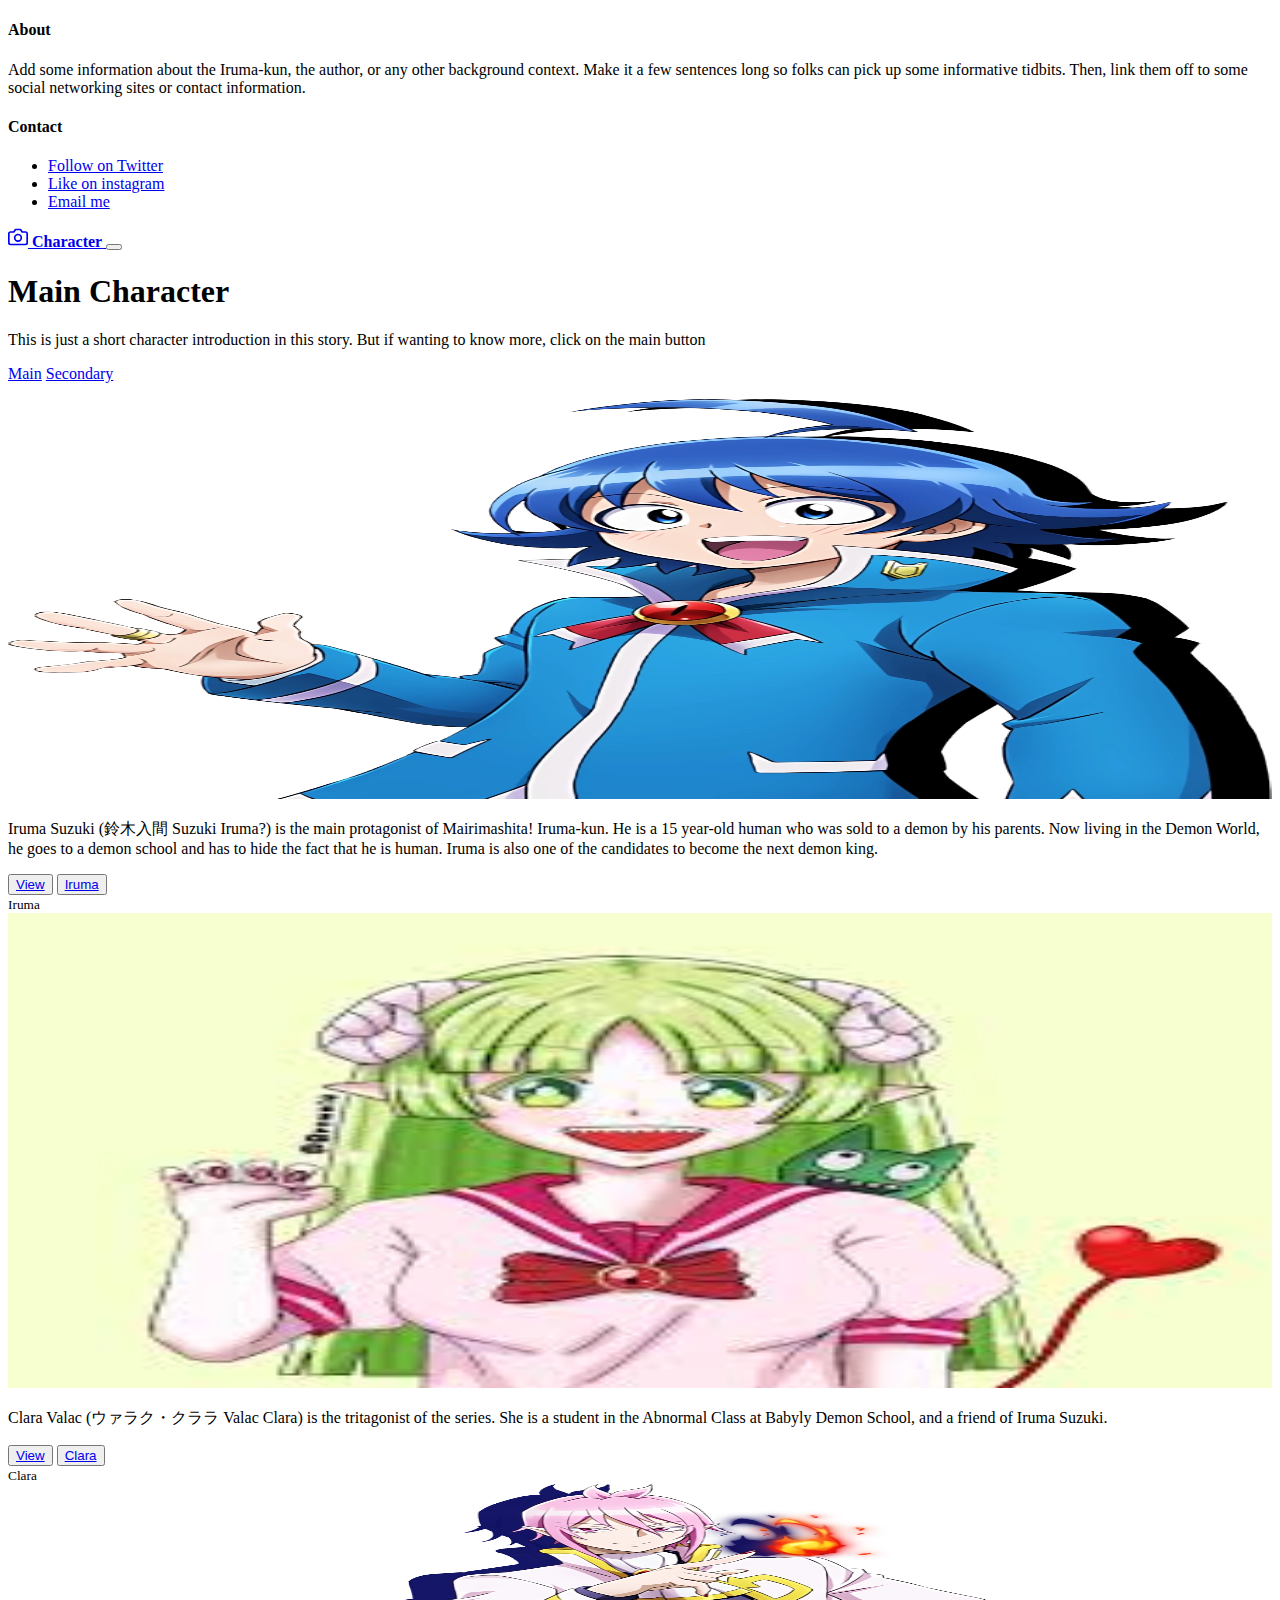
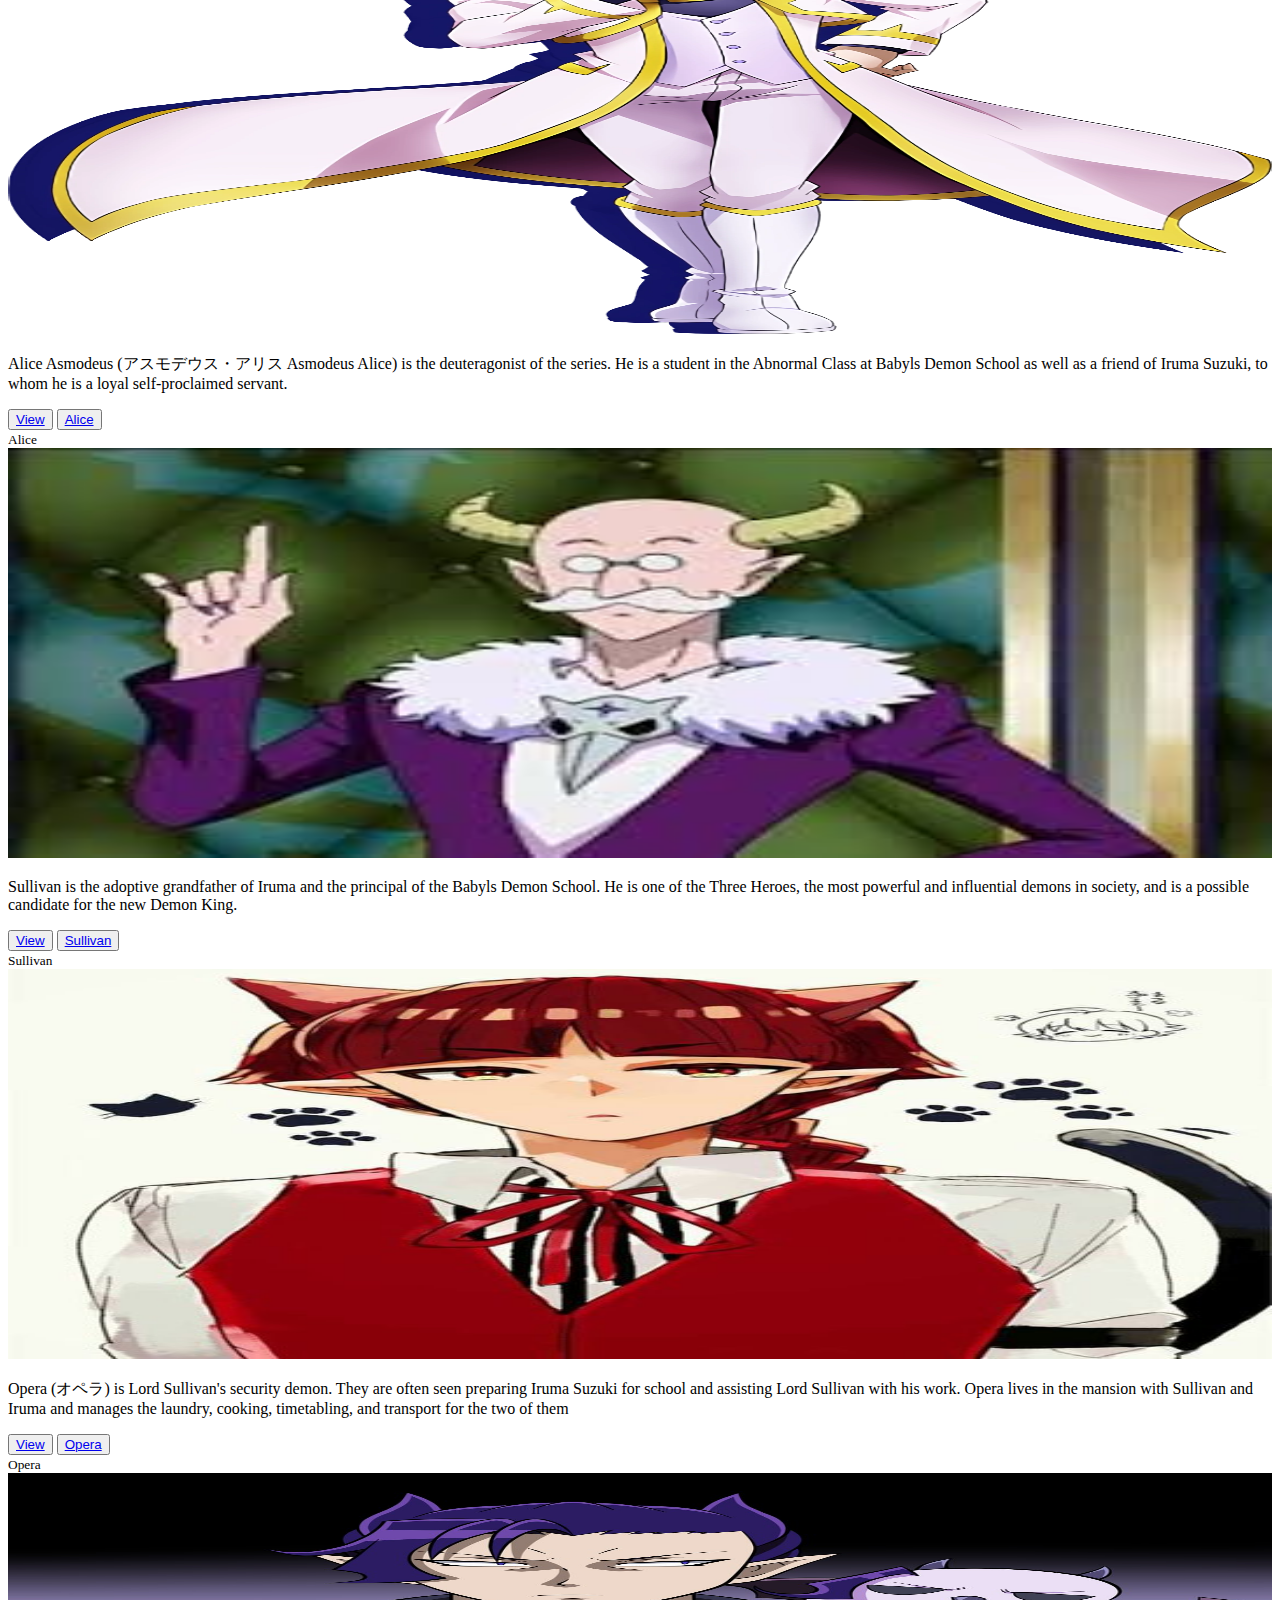
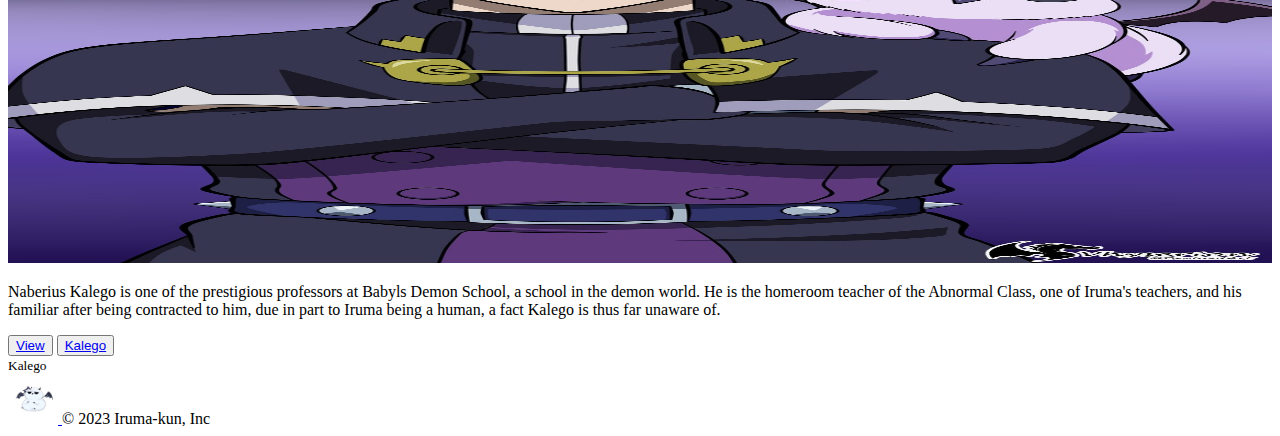
<file: JuliaWork-main/BS/Html/character.html>
<!DOCTYPE html>
<html lang="en">

<head>
    <meta charset="UTF-8">
    <meta http-equiv="X-UA-Compatible" content="IE=edge">
    <meta name="viewport" content="width=device-width, initial-scale=1.0">
    <title>Create website with BS5</title>
    <link href="https://cdn.jsdelivr.net/npm/bootstrap@5.3.0-alpha1/dist/css/bootstrap.min.css " rel="stylesheet " integrity="sha384-GLhlTQ8iRABdZLl6O3oVMWSktQOp6b7In1Zl3/Jr59b6EGGoI1aFkw7cmDA6j6gD " crossorigin="anonymous ">
    <script src="https://cdn.jsdelivr.net/npm/bootstrap@5.3.0-alpha1/dist/js/bootstrap.bundle.min.js " integrity="sha384-w76AqPfDkMBDXo30jS1Sgez6pr3x5MlQ1ZAGC+nuZB+EYdgRZgiwxhTBTkF7CXvN " crossorigin="anonymous "></script>
</head>

<body>
    <svg xmlns=" http://www.w3.org/2000/svg " style="display: none; ">
        <symbol id="bootstrap " viewBox="0 0 118 94 ">
          <title>Bootstrap</title>
          <path fill-rule="evenodd " clip-rule="evenodd " d="M24.509 0c-6.733 0-11.715 5.893-11.492 12.284.214 6.14-.064 14.092-2.066 20.577C8.943 39.365 5.547 43.485 0 44.014v5.972c5.547.529 8.943 4.649 10.951 11.153 2.002 6.485 2.28 14.437 2.066 20.577C12.794
        88.106 17.776 94 24.51 94H93.5c6.733 0 11.714-5.893 11.491-12.284-.214-6.14.064-14.092 2.066-20.577 2.009-6.504 5.396-10.624 10.943-11.153v-5.972c-5.547-.529-8.934-4.649-10.943-11.153-2.002-6.484-2.28-14.437-2.066-20.577C105.214 5.894 100.233 0 93.5
        0H24.508zM80 57.863C80 66.663 73.436 72 62.543 72H44a2 2 0 01-2-2V24a2 2 0 012-2h18.437c9.083 0 15.044 4.92 15.044 12.474 0 5.302-4.01 10.049-9.119 10.88v.277C75.317 46.394 80 51.21 80 57.863zM60.521 28.34H49.948v14.934h8.905c6.884 0 10.68-2.772 10.68-7.727
        0-4.643-3.264-7.207-9.012-7.207zM49.948 49.2v16.458H60.91c7.167 0 10.964-2.876 10.964-8.281 0-5.406-3.903-8.178-11.425-8.178H49.948z "></path>
        </symbol>
        <symbol id="facebook " viewBox="0 0 16 16 ">
          <path d="M16 8.049c0-4.446-3.582-8.05-8-8.05C3.58 0-.002 3.603-.002 8.05c0 4.017 2.926 7.347 6.75 7.951v-5.625h-2.03V8.05H6.75V6.275c0-2.017 1.195-3.131 3.022-3.131.876 0 1.791.157 1.791.157v1.98h-1.009c-.993 0-1.303.621-1.303 1.258v1.51h2.218l-.354
        2.326H9.25V16c3.824-.604 6.75-3.934 6.75-7.951z "></path>
        </symbol>
        <symbol id="instagram " viewBox="0 0 16 16 ">
            <path d="M8 0C5.829 0 5.556.01 4.703.048 3.85.088 3.269.222 2.76.42a3.917 3.917 0 0 0-1.417.923A3.927 3.927 0 0 0 .42 2.76C.222 3.268.087 3.85.048 4.7.01 5.555 0 5.827 0 8.001c0 2.172.01 2.444.048 3.297.04.852.174 1.433.372 1.942.205.526.478.972.923
        1.417.444.445.89.719 1.416.923.51.198 1.09.333 1.942.372C5.555 15.99 5.827 16 8 16s2.444-.01 3.298-.048c.851-.04 1.434-.174 1.943-.372a3.916 3.916 0 0 0 1.416-.923c.445-.445.718-.891.923-1.417.197-.509.332-1.09.372-1.942C15.99 10.445 16 10.173 16
        8s-.01-2.445-.048-3.299c-.04-.851-.175-1.433-.372-1.941a3.926 3.926 0 0 0-.923-1.417A3.911 3.911 0 0 0 13.24.42c-.51-.198-1.092-.333-1.943-.372C10.443.01 10.172 0 7.998 0h.003zm-.717 1.442h.718c2.136 0 2.389.007 3.232.046.78.035 1.204.166 1.486.275.373.145.64.319.92.599.28.28.453.546.598.92.11.281.24.705.275
        1.485.039.843.047 1.096.047 3.231s-.008 2.389-.047 3.232c-.035.78-.166 1.203-.275 1.485a2.47 2.47 0 0 1-.599.919c-.28.28-.546.453-.92.598-.28.11-.704.24-1.485.276-.843.038-1.096.047-3.232.047s-2.39-.009-3.233-.047c-.78-.036-1.203-.166-1.485-.276a2.478
        2.478 0 0 1-.92-.598 2.48 2.48 0 0 1-.6-.92c-.109-.281-.24-.705-.275-1.485-.038-.843-.046-1.096-.046-3.233 0-2.136.008-2.388.046-3.231.036-.78.166-1.204.276-1.486.145-.373.319-.64.599-.92.28-.28.546-.453.92-.598.282-.11.705-.24 1.485-.276.738-.034
        1.024-.044 2.515-.045v.002zm4.988 1.328a.96.96 0 1 0 0 1.92.96.96 0 0 0 0-1.92zm-4.27 1.122a4.109 4.109 0 1 0 0 8.217 4.109 4.109 0 0 0 0-8.217zm0 1.441a2.667 2.667 0 1 1 0 5.334 2.667 2.667 0 0 1 0-5.334z "></path>
        </symbol>
        <symbol id="twitter " viewBox="0 0 16 16 ">
          <path d="M5.026 15c6.038 0 9.341-5.003 9.341-9.334 0-.14 0-.282-.006-.422A6.685 6.685 0 0 0 16 3.542a6.658 6.658 0 0 1-1.889.518 3.301 3.301 0 0 0 1.447-1.817 6.533 6.533 0 0 1-2.087.793A3.286 3.286 0 0 0 7.875 6.03a9.325 9.325 0 0 1-6.767-3.429
        3.289 3.289 0 0 0 1.018 4.382A3.323 3.323 0 0 1 .64 6.575v.045a3.288 3.288 0 0 0 2.632 3.218 3.203 3.203 0 0 1-.865.115 3.23 3.23 0 0 1-.614-.057 3.283 3.283 0 0 0 3.067 2.277A6.588 6.588 0 0 1 .78 13.58a6.32 6.32 0 0 1-.78-.045A9.344 9.344 0 0 0
        5.026 15z "></path>
        </symbol>
      </svg>
    <main>
        <header>
            <div class="collapse bg-info" id="navbarHeader">
                <div class="container">
                    <div class="row">
                        <div class="col-sm-8 col-md-7 py-4">
                            <h4 class="text-white">About</h4>
                            <p class="text-white">Add some information about the Iruma-kun, the author, or any other background context. Make it a few sentences long so folks can pick up some informative tidbits. Then, link them off to some social networking sites or contact
                                information.
                            </p>
                        </div>
                        <div class="col-sm-4 offset-md-1 py-4">
                            <h4 class="text-white">Contact</h4>
                            <ul class="list-unstyled">
                                <li><a href="https://twitter.com/nep_irumakun" class="text-white">Follow on Twitter</a></li>
                                <li><a href="https://www.instagram.com/nep_irumakun/" class="text-white">Like on instagram</a></li>
                                <li><a href="#" class="text-white">Email me</a></li>
                            </ul>
                        </div>
                    </div>
                </div>
            </div>
            <div class="navbar navbar-dark bg-info shadow-sm">
                <div class="container">
                    <a href="#" class="navbar-brand d-flex align-items-center">
                        <svg xmlns="http://www.w3.org/2000/svg" width="20" height="20" fill="none" stroke="currentColor" stroke-linecap="round" stroke-linejoin="round" stroke-width="2" aria-hidden="true" class="me-2" viewBox="0 0 24 24"><path d="M23 19a2 2 0 0 1-2 2H3a2 2 0 0 1-2-2V8a2 2 0 0 1 2-2h4l2-3h6l2 3h4a2 2 0 0 1 2 2z"></path><circle cx="12" cy="13" r="4"></circle></svg>
                        <strong>Character</strong>
                    </a>
                    <button class="navbar-toggler" type="button" data-bs-toggle="collapse" data-bs-target="#navbarHeader" aria-controls="navbarHeader" aria-expanded="false" aria-label="Toggle navigation">
                  <span class="navbar-toggler-icon"></span>
                </button>
                </div>
            </div>
        </header>
        <section class="py-5 text-center container">
            <div class="row py-lg-5">
                <div class="col-lg-6 col-md-8 mx-auto">
                    <h1 class="fw-light">Main Character</h1>
                    <p class="lead text-muted">This is just a short character introduction in this story. But if wanting to know more, click on the main button</p>
                    <p>
                        <a href="https://istoon.com/anime-detail/107693/Mairimashita!-Iruma-kun/character" class="btn btn-primary my-2">Main</a>
                        <a href="#" class="btn btn-secondary my-2">Secondary</a>
                    </p>
                </div>
            </div>
        </section>

        <div class="album py-5 bg-light ">
            <div class="container " id="scroll-target">
                <div class="row row-cols-1 row-cols-sm-2 row-cols-md-3 g-3 ">

                    <div class="col ">
                        <div class="card shadow-sm ">
                            <a href="https://mairimashita-irumakun.fandom.com/wiki/Iruma_Suzuki">
                                <img class="card-img-top " src="/JuliaWork-main/BS/img/Iruma_Suzuki.webp" class="d-block mx-lg-auto img-fluid " alt="Suzuki Iruma" width="100% " height="400 " role="img " aria-label="Placeholder: Thumbnail " preserveAspectRatio="xMidYMid slice" focusable="false ">
                            </a>
                            <div class="card-body ">
                                <p class="card-text ">Iruma Suzuki (鈴木入間 Suzuki Iruma?) is the main protagonist of Mairimashita! Iruma-kun. He is a 15 year-old human who was sold to a demon by his parents. Now living in the Demon World, he goes to a demon school and has to
                                    hide the fact that he is human. Iruma is also one of the candidates to become the next demon king.</p>
                                <div class="d-flex justify-content-between align-items-center ">
                                    <div class="btn-group ">
                                        <button type="button" class="btn btn-sm btn-outline-secondary "><a href="/" class="text-muted text-decoration-none">View</a></button>
                                        <button type="button " class="btn btn-sm btn-outline-secondary "><a href="/" class="text-muted text-decoration-none">Iruma</a></button>
                                    </div>
                                    <small class="text-muted ">Iruma</small>
                                </div>
                            </div>
                        </div>
                    </div>

                    <div class="col ">
                        <div class="card shadow-sm ">
                            <a href="https://mairimashita-irumakun.fandom.com/wiki/Valac_Clara">
                                <img class="card-img-top " src="/JuliaWork-main/BS/img/Clara.jfif" class="d-block mx-lg-auto img-fluid " alt="Clara" width="100% " height="475" role="img " aria-label="Placeholder: Thumbnail " preserveAspectRatio="xMidYMid slice" focusable="false ">
                            </a>
                            <div class="card-body ">
                                <p class="card-text ">Clara Valac (ウァラク・クララ Valac Clara) is the tritagonist of the series. She is a student in the Abnormal Class at Babyly Demon School, and a friend of Iruma Suzuki.</p>
                                <div class="d-flex justify-content-between align-items-center ">
                                    <div class="btn-group ">
                                        <button type="button " class="btn btn-sm btn-outline-secondary "><a href="/" class="text-muted text-decoration-none">View</a></button>
                                        <button type="button " class="btn btn-sm btn-outline-secondary "><a href="/" class="text-muted text-decoration-none">Clara</a></button>
                                    </div>
                                    <small class="text-muted ">Clara</small>
                                </div>
                            </div>
                        </div>
                    </div>

                    <div class="col ">
                        <div class="card shadow-sm ">
                            <a href="https://mairimashita-irumakun.fandom.com/wiki/Asmodeus_Alice">
                                <img class="card-img-top " src="/JuliaWork-main/BS/img/Asmodeus_Alice.webp" class="d-block mx-lg-auto img-fluid " alt="Alice" width="100% " height="450 " role="img " aria-label="Placeholder: Thumbnail " preserveAspectRatio="xMidYMid slice" focusable="false ">
                            </a>
                            <div class="card-body ">
                                <p class="card-text ">Alice Asmodeus (アスモデウス・アリス Asmodeus Alice) is the deuteragonist of the series. He is a student in the Abnormal Class at Babyls Demon School as well as a friend of Iruma Suzuki, to whom he is a loyal self-proclaimed servant.</p>
                                <div class="d-flex justify-content-between align-items-center ">
                                    <div class="btn-group ">
                                        <button type="button " class="btn btn-sm btn-outline-secondary "><a href="#" class="text-muted text-decoration-none">View</a></button>
                                        <button type="button " class="btn btn-sm btn-outline-secondary "><a href="#" class="text-muted text-decoration-none">Alice</a></button>
                                    </div>
                                    <small class="text-muted ">Alice</small>
                                </div>
                            </div>
                        </div>
                    </div>

                    <div class="col ">
                        <div class="card shadow-sm ">
                            <a href="https://mairimashita-irumakun.fandom.com/wiki/Lord_Sullivan">
                                <img class="card-img-top " src="/JuliaWork-main/BS/img/Sullivan.jfif" class="d-block mx-lg-auto img-fluid " alt="Sullivan" width="100% " height="410" role="img " aria-label="Placeholder: Thumbnail " preserveAspectRatio="xMidYMid slice" focusable="false ">
                            </a>
                            <div class="card-body ">
                                <p class="card-text ">Sullivan is the adoptive grandfather of Iruma and the principal of the Babyls Demon School. He is one of the Three Heroes, the most powerful and influential demons in society, and is a possible candidate for the new Demon
                                    King.
                                </p>
                                <div class="d-flex justify-content-between align-items-center ">
                                    <div class="btn-group ">
                                        <button type="button " class="btn btn-sm btn-outline-secondary "><a href="#" class="text-muted text-decoration-none">View</a></button>
                                        <button type="button " class="btn btn-sm btn-outline-secondary "><a href="#" class="text-muted text-decoration-none">Sullivan</a></button>
                                    </div>
                                    <small class="text-muted ">Sullivan</small>
                                </div>
                            </div>
                        </div>
                    </div>

                    <div class="col ">
                        <div class="card shadow-sm ">
                            <a href="https://mairimashita-irumakun.fandom.com/wiki/Opera">
                                <img class="card-img-top " src="/JuliaWork-main/BS/img/Opera3.jpg" class="d-block mx-lg-auto img-fluid " alt="Opera" width="100% " height="390" role="img " aria-label="Placeholder: Thumbnail " preserveAspectRatio="xMidYMid slice" focusable="false ">
                            </a>
                            <div class="card-body ">
                                <p class="card-text ">Opera (オペラ) is Lord Sullivan's security demon. They are often seen preparing Iruma Suzuki for school and assisting Lord Sullivan with his work. Opera lives in the mansion with Sullivan and Iruma and manages the laundry,
                                    cooking, timetabling, and transport for the two of them</p>
                                <div class="d-flex justify-content-between align-items-center ">
                                    <div class="btn-group ">
                                        <button type="button " class="btn btn-sm btn-outline-secondary "><a href="#" class="text-muted text-decoration-none">View</a></button>
                                        <button type="button " class="btn btn-sm btn-outline-secondary "><a href="#" class="text-muted text-decoration-none">Opera</a></button></div>
                                    <small class="text-muted ">Opera</small>
                                </div>
                            </div>
                        </div>
                    </div>

                    <div class="col ">
                        <div class="card shadow-sm ">
                            <a href="https://mairimashita-irumakun.fandom.com/wiki/Naberius_Kalego">
                                <img class="card-img-top " src="/JuliaWork-main/BS/img/Kalego1.jfif" class="d-block mx-lg-auto img-fluid " alt="Kalego" width="100% " height="390" role="img " aria-label="Placeholder: Thumbnail " preserveAspectRatio="xMidYMid slice" focusable="false ">
                            </a>
                            <div class="card-body ">
                                <p class="card-text ">Naberius Kalego is one of the prestigious professors at Babyls Demon School, a school in the demon world. He is the homeroom teacher of the Abnormal Class, one of Iruma's teachers, and his familiar after being contracted
                                    to him, due in part to Iruma being a human, a fact Kalego is thus far unaware of.</p>
                                <div class="d-flex justify-content-between align-items-center ">
                                    <div class="btn-group ">
                                        <button type="button " class="btn btn-sm btn-outline-secondary "><a href="#" class="text-muted text-decoration-none">View</a></button>
                                        <button type="button " class="btn btn-sm btn-outline-secondary "><a href="#" class="text-muted text-decoration-none">Kalego</a></button>
                                    </div>
                                    <small class="text-muted ">Kalego</small>
                                </div>
                            </div>
                        </div>
                    </div>
                </div>
                <div class="container">
                    <footer class="d-flex flex-wrap justify-content-between align-items-center py-3 my-4 border-top">
                        <div class="col-md-4 d-flex align-items-center">
                            <a href="/JuliaWork-main/BS/Html/index.html" class="mb-3 me-2 mb-md-0 text-muted text-decoration-none lh-1">
                                <img src="/JuliaWork-main/BS/img/Logo.jpg" alt="logo" width="50" height="50">
                            </a>
                            <span class="mb-3 mb-md-0 text-muted">© 2023 Iruma-kun, Inc</span>
                        </div>
                    </footer>
                </div>
            </div>
</body>

</html>
</file>
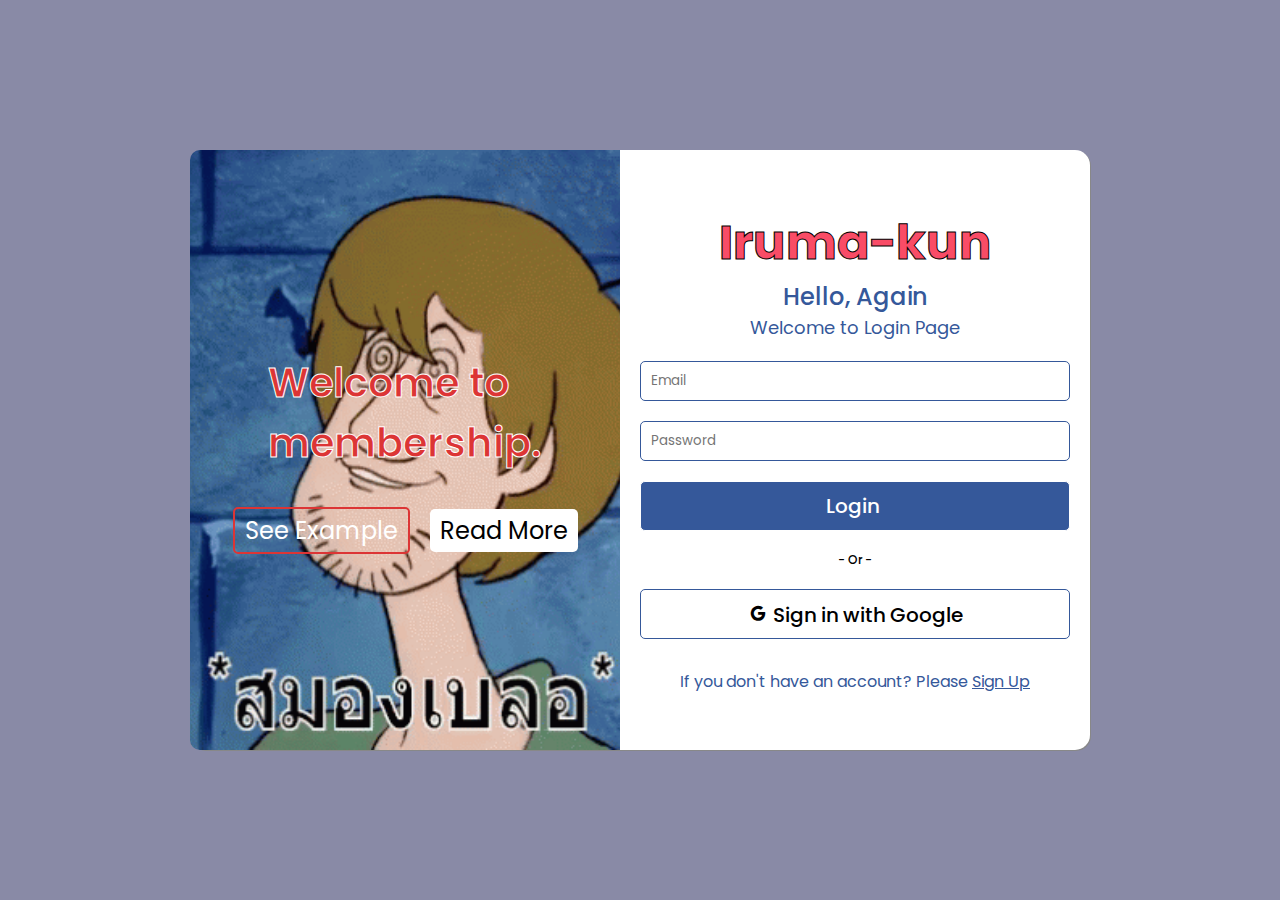
<file: JuliaWork-main/BS/Html/SignIn_SignUp-main/sign-in.html>
<!DOCTYPE html>
<html lang="en">

<head>
    <meta charset="UTF-8">
    <meta http-equiv="X-UA-Compatible" content="IE=edge">
    <meta name="viewport" content="width=device-width, initial-scale=1.0">
    <link rel="stylesheet" href="style.css">
    <link href='https://unpkg.com/boxicons@2.1.2/css/boxicons.min.css' rel='stylesheet'>

    <script>
        function validateForm() {
            let email = document.forms["sign_up"]["email"].value;
            let password = document.forms["sign_up"]["password"].value;

            if (email == "") {
                alert("Email must be filled out");
                return false;
            }
            if (password == "") {
                alert("Password must be filled out");
                return false;
            }
            if (password.length < 8) {
                alert("Password lenght must be more 8 character ");
                return false;
            }
        }
    </script>

    <title>Sign up | Sign in</title>
</head>

<body>

    <div class="container">
        <div class="col-left">
            <div class="info-left">
                <div class="text-display">
                    Welcome to <br> membership.
                </div>
                <div class="btn-left ">
                    <div class="example "><a href="# ">See Example</a></div>
                    <div class="more "><a href="# ">Read More</a></div>
                </div>
            </div>

        </div>
        <div class="col-right ">
            <div class="logo "> Iruma-kun</div>
            <div class="text-welcome ">Hello, Again</div>
            <div class="text-detail ">Welcome to Login Page</div>
            <div class="form ">
                <form name="sign_up " action="# " onsubmit="return validateForm() " method="POST ">
                    <input type="email " name="email " id="email " placeholder="Email " class="email ">
                    <input type="password " name="password " id="password " placeholder="Password " class="password ">
                    <input type="submit " value="Login " class="button ">
                    <div class="hr ">- Or -</div>
                    <div class="btn "><a href="# "><i class='bx bxl-google'></i> Sign in with Google</a>
                    </div>
                </form>
            </div>
            <div class="text-signup ">If you don't have an account? Please
                <a href="sign-up.html ">Sign Up</a>
            </div>
        </div>
    </div>

</body>

</html>

</html>
</file>
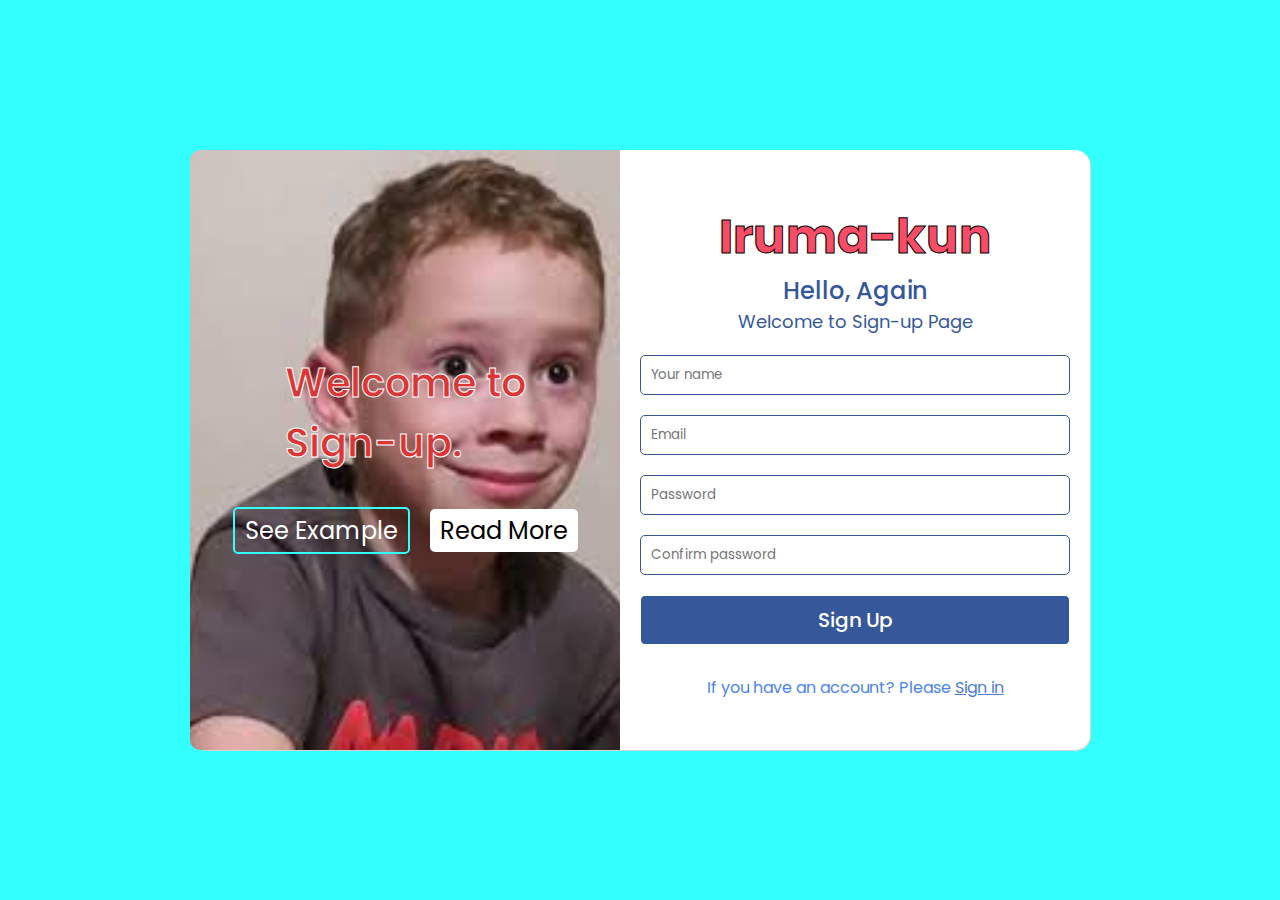
<file: JuliaWork-main/BS/Html/SignIn_SignUp-main/sign-up.html>
<!DOCTYPE html>
<html lang="en">

<head>
    <meta charset="UTF-8">
    <meta http-equiv="X-UA-Compatible" content="IE=edge">
    <meta name="viewport" content="width=device-width, initial-scale=1.0">
    <link rel="stylesheet" href="style_1.css">
    <link href='https://unpkg.com/boxicons@2.1.2/css/boxicons.min.css' rel='stylesheet'>

    <script>
        function validateForm() {
            let email = document.forms["sign_in"]["email"].value;
            let password = document.forms["sign_in"]["password"].value;

            if (email == "") {
                alert("Email must be filled out");
                return false;
            }
            if (password == "") {
                alert("Password must be filled out");
                return false;
            }
            if (password.length < 8) {
                alert("Password lenght must be more 8 character ");
                return false;
            }
        }
    </script>

    <title>Sign up | Sign in</title>
</head>

<body>

    <div class="container">
        <div class="col-left">
            <div class="info-left">
                <div class="text-display">
                    Welcome to <br> Sign-up.
                </div>
                <div class="btn-left">
                    <div class="example"><a href="#">See Example</a></div>
                    <div class="more"><a href="#">Read More</a></div>
                </div>
            </div>

        </div>
        <div class="col-right">
            <div class="logo">Iruma-kun</div>
            <div class="text-welcome">Hello, Again</div>
            <div class="text-detail">Welcome to Sign-up Page</div>
            <div class="form">
                <form name="sign_in" action="#" onsubmit="return validateForm()" method="POST">
                    <input type="yourname " name="yourname" id="yourname" placeholder="Your name " class="yourname">
                    <input type="email " name="email" id="email" placeholder="Email " class="email ">
                    <input type="password" name="password" id="password" placeholder="Password " class="password ">
                    <input type="confirmpassword" name="confirmpassword" id="confirmpassword" placeholder="Confirm password " class="confirmpassword ">
                    <input type="submit" value="Sign Up" class="button ">
                </form>
            </div>
            <div class="text-signup ">If you have an account? Please
                <a href="sign-in.html ">Sign in</a>
            </div>
        </div>
    </div>

</body>

</html>

</html>
</file>
<file: JuliaWork-main/BS/Html/SignIn_SignUp-main/style.css>
@import url('https://fonts.googleapis.com/css2?family=Poppins:wght@300;400;500;600&display=swap');
* {
    font-family: 'Poppins', sans-serif;
    margin: 0;
    padding: 0;
    box-sizing: border-box;
}

body {
    height: 100vh;
    display: flex;
    align-items: center;
    justify-content: center;
    background-color: #898AA6;
}

.container {
    width: 900px;
    height: 600px;
    background-color: #fff;
    box-shadow: 1px 1px #888888;
    border-radius: 15px;
    display: flex;
}

.container .col-left {
    width: 50%;
    height: 100%;
    background-color: #35589A;
    border-radius: 10px 0px 0px 10px;
    /* background-image: url('andrew-neel-ute2XAFQU2I-unsplash.jpg'); */
    background-image: url('/JuliaWork-main/BS/img/Funny2.gif');
    background-position: center;
    background-repeat: no-repeat;
    background-size: cover;
    object-fit: cover;
}

.container .col-left .info-left {
    /* margin-top: 20px; */
    width: 100%;
    height: 100%;
    display: flex;
    flex-direction: column;
    justify-content: center;
    align-items: center;
}

.container .col-left .info-left .text-display {
    font-size: 40px;
    font-weight: 600;
    color: #DC3535;
    -webkit-text-stroke: 1px white;
}

.container .col-left .info-left .btn-left {
    margin-top: 40px;
    font-size: 24px;
    font-weight: 400px;
    display: flex;
    flex-direction: row;
    justify-content: space-between;
}

.container .col-left .info-left .btn-left .example a {
    text-decoration: none;
    color: #fff;
    border: 2px solid #DC3535;
    padding: 5px 10px;
    border-radius: 5px;
}

.container .col-left .info-left .btn-left .example a:hover {
    /* text-decoration: none; */
    color: #000;
    background-color: #fff;
    border: transparent;
    cursor: pointer;
    transition: all 0.3s ease;
}

.container .col-left .info-left .btn-left .more a {
    text-decoration: none;
    color: #000;
    background-color: #fff;
    padding: 5px 10px;
    border-radius: 5px;
    margin-left: 20px;
}

.container .col-left .info-left .btn-left .more a:hover {
    /* text-decoration: none; */
    color: #000;
    background-color: transparent;
    border: 2px solid #DC3535;
    padding: 5px 10px;
    border-radius: 5px;
    cursor: pointer;
    transition: all 0.3s ease;
}

.container .col-right {
    width: 50%;
    height: 100%;
    background-color: #fff;
    border-radius: 0px 10px 10px 0px;
    margin-left: 20px;
    margin-right: 20px;
    display: flex;
    flex-direction: column;
    align-items: center;
    justify-content: center;
}

.container .col-right .logo {
    font-size: 48px;
    font-weight: 700;
    color: #F94C66;
    -webkit-text-stroke: 1px #000;
}

.container .col-right .text-welcome {
    font-size: 24px;
    font-weight: 500;
    color: #35589A;
}

.container .col-right .text-detail {
    font-size: 18px;
    font-weight: 400;
    color: #35589A;
}

.container .col-right .form {
    display: flex;
    flex-direction: column;
}

.container .col-right .form .email,
.container .col-right .form .password {
    width: 100%;
    height: 40px;
    margin-top: 20px;
    border: 1px solid #35589A;
    border-radius: 5px;
    padding: 10px;
}

.container .col-right .form .button {
    width: 100%;
    height: 50px;
    margin-top: 20px;
    background-color: #35589A;
    color: #fff;
    border-radius: 5px;
    border: 1px solid #fff;
    font-size: 20px;
    font-weight: 500;
    text-align: center;
}

.container .col-right .form .button:hover {
    border: 1px solid #35589A;
    background-color: transparent;
    color: #000;
    cursor: pointer;
}

.container .col-right .form .hr {
    margin-top: 20px;
    /* margin-left: 45%; */
    color: #000;
    font-size: 12px;
    font-weight: 500;
    text-align: center;
}

.container .col-right .form .btn {
    width: 100%;
    height: 50px;
    margin-top: 20px;
    background-color: transparent;
    border-radius: 5px;
    border: 1px solid #35589A;
    font-size: 20px;
    font-weight: 500;
    text-align: center;
    padding-top: 10px;
    text-decoration: none;
}

.container .col-right .form .btn a {
    text-decoration: none;
    color: #000;
}

.container .col-right .form .btn:hover {
    text-decoration: none;
    color: #fff;
    background-color: #35589A;
}

.container .col-right .form .btn a:hover {
    text-decoration: none;
    color: #fff;
}

.container .col-right .text-signup {
    font-size: 16px;
    font-weight: 400;
    color: #35589A;
    margin-top: 30px;
}

.container .col-right .text-signup a {
    /* text-decoration: none; */
    color: #35589A;
}
</file>
<file: JuliaWork-main/BS/Html/SignIn_SignUp-main/style_1.css>
@import url('https://fonts.googleapis.com/css2?family=Poppins:wght@300;400;500;600&display=swap');
* {
    font-family: 'Poppins', sans-serif;
    margin: 0;
    padding: 0;
    box-sizing: border-box;
}

body {
    height: 100vh;
    display: flex;
    align-items: center;
    justify-content: center;
    background-color: #33FFFF;
    /* background-color: #0b0f67; */
}

.container {
    width: 900px;
    height: 600px;
    background-color: #fff;
    /* background-color: rgb(107, 98, 237); */
    box-shadow: 1px 1px #d8d5d5;
    border-radius: 15px;
    display: flex;
}

.container .col-left {
    width: 50%;
    height: 100%;
    background-color: #fff;
    border-radius: 10px 0px 0px 10px;
    /* background-image: url('andrew-neel-ute2XAFQU2I-unsplash.jpg'); */
    background-image: url('/JuliaWork-main/BS/img/Funny4.gif');
    background-position: center;
    background-repeat: no-repeat;
    background-size: cover;
    object-fit: cover;
}

.container .col-left .info-left {
    /*margin-top: 20px;*/
    width: 100%;
    height: 100%;
    display: flex;
    flex-direction: column;
    justify-content: center;
    align-items: center;
}

.container .col-left .info-left .text-display {
    font-size: 40px;
    font-weight: 600;
    color: #DC3535;
    -webkit-text-stroke: 1px white;
}

.container .col-left .info-left .btn-left {
    margin-top: 40px;
    font-size: 24px;
    font-weight: 400px;
    display: flex;
    flex-direction: row;
    justify-content: space-between;
}

.container .col-left .info-left .btn-left .example a {
    text-decoration: none;
    color: #fff;
    border: 2px solid #33FFFF;
    padding: 5px 10px;
    border-radius: 5px;
}

.container .col-left .info-left .btn-left .example a:hover {
    /* text-decoration: none; */
    color: #000;
    background-color: #fff;
    border: transparent;
    cursor: pointer;
    transition: all 0.3s ease;
}

.container .col-left .info-left .btn-left .more a {
    text-decoration: none;
    color: #000;
    background-color: #fff;
    padding: 5px 10px;
    border-radius: 5px;
    margin-left: 20px;
}

.container .col-left .info-left .btn-left .more a:hover {
    /* text-decoration: none; */
    color: #000;
    background-color: transparent;
    border: 2px solid #DC3535;
    padding: 5px 10px;
    border-radius: 5px;
    cursor: pointer;
    transition: all 0.3s ease;
}

.container .col-right {
    width: 50%;
    height: 100%;
    background-color: #fff;
    border-radius: 0px 10px 10px 0px;
    margin-left: 20px;
    margin-right: 20px;
    display: flex;
    flex-direction: column;
    align-items: center;
    justify-content: center;
}

.container .col-right .logo {
    font-size: 48px;
    font-weight: 700;
    color: #F94C66;
    -webkit-text-stroke: 1px #000;
}

.container .col-right .text-welcome {
    font-size: 24px;
    font-weight: 500;
    color: #35589A;
}

.container .col-right .text-detail {
    font-size: 18px;
    font-weight: 400;
    color: #35589A;
}

.container .col-right .form {
    display: flex;
    flex-direction: column;
}

.container .col-right .form .yourname,
.container .col-right .form .email,
.container .col-right .form .password,
.container .col-right .form .confirmpassword {
    width: 100%;
    height: 40px;
    margin-top: 20px;
    border: 1px solid #35589A;
    border-radius: 5px;
    padding: 10px;
}

.container .col-right .form .button {
    width: 100%;
    height: 50px;
    margin-top: 20px;
    background-color: #35589A;
    color: #fff;
    border-radius: 5px;
    border: 1px solid #fff;
    font-size: 20px;
    font-weight: 500;
    text-align: center;
}

.container .col-right .form .button:hover {
    border: 1px solid #35589A;
    background-color: transparent;
    color: #000;
    cursor: pointer;
}

.container .col-right .form .hr {
    margin-top: 20px;
    /* margin-left: 45%; */
    color: #000;
    font-size: 12px;
    font-weight: 500;
    text-align: center;
}

.container .col-right .form .btn {
    width: 100%;
    height: 50px;
    margin-top: 20px;
    background-color: transparent;
    border-radius: 5px;
    border: 1px solid #35589A;
    font-size: 20px;
    font-weight: 500;
    text-align: center;
    padding-top: 10px;
    text-decoration: none;
}

.container .col-right .form .btn a {
    text-decoration: none;
    color: #000;
}

.container .col-right .form .btn:hover {
    text-decoration: none;
    color: #fff;
    background-color: #35589A;
}

.container .col-right .form .btn a:hover {
    text-decoration: none;
    color: #fff;
}

.container .col-right .text-signup {
    font-size: 16px;
    font-weight: 400;
    color: #4c85ee;
    margin-top: 30px;
}

.container .col-right .text-signup a {
    /* text-decoration: none; */
    color: #4a7cda;
}
</file>
